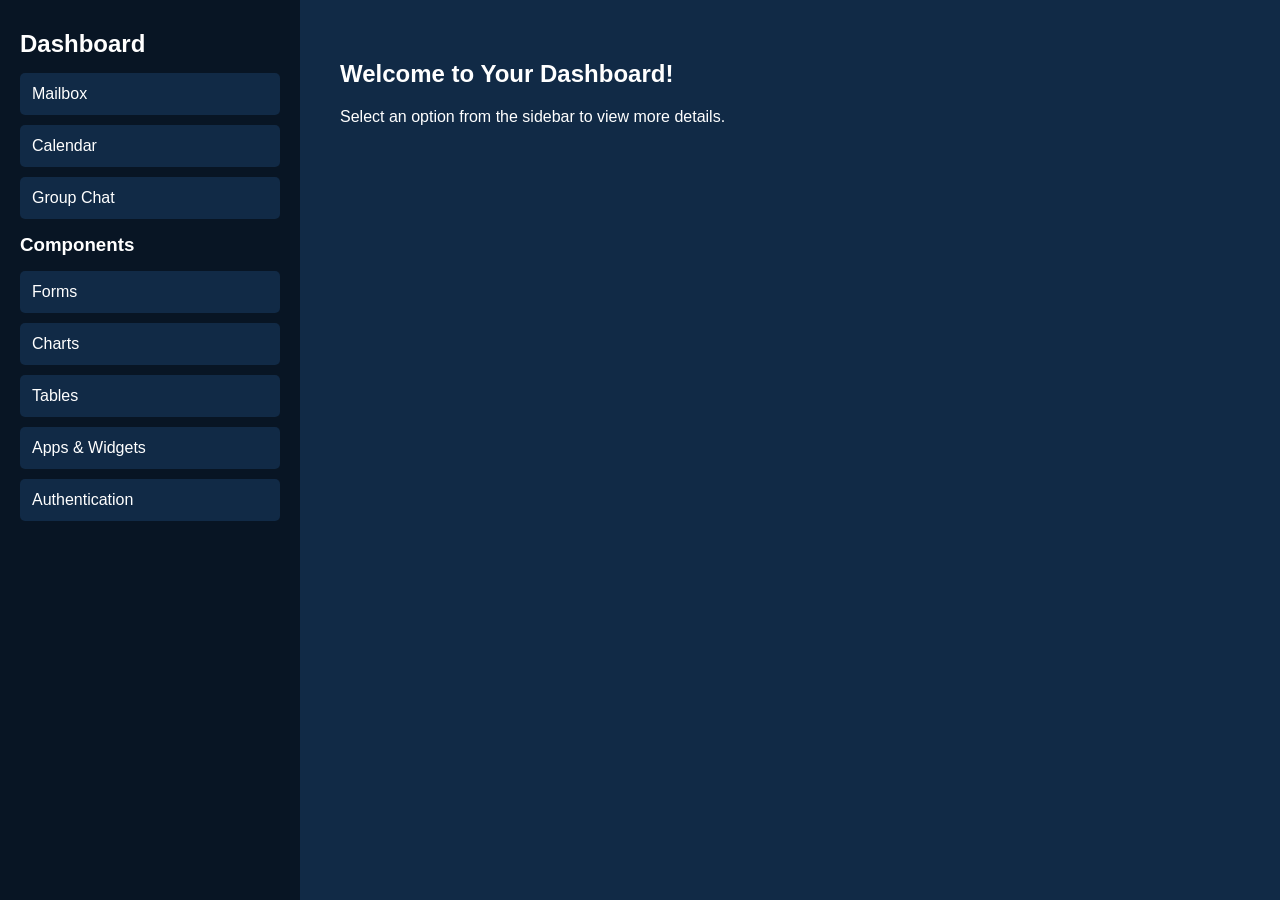
<file: dashboard.html>
<!DOCTYPE html>
<html lang="en">
<head>
    <meta charset="UTF-8">
    <meta name="viewport" content="width=device-width, initial-scale=1.0">
    <title>User Dashboard</title>
    <link rel="stylesheet" href="dashboard.css">
</head>
<body>
    <div class="dashboard">
        <aside class="sidebar">
            <h2>Dashboard</h2>
            <a href="#" class="menu-item">Mailbox</a>
            <a href="#" class="menu-item">Calendar</a>
            <a href="#" class="menu-item">Group Chat</a>

            <h3>Components</h3>
            <a href="#" class="menu-item">Forms</a>
            <a href="#" class="menu-item">Charts</a>
            <a href="#" class="menu-item">Tables</a>
            <a href="#" class="menu-item">Apps & Widgets</a>
            <a href="#" class="menu-item">Authentication</a>
        </aside>

        <section class="content">
            <h1>Welcome to Your Dashboard!</h1>
            <p>Select an option from the sidebar to view more details.</p>
        </section>
    </div>
</body>
</html>
</file>
<file: dashboard.css>
body {
    margin: 0;
    font-family: Arial, sans-serif;
    background-color: #0A1A2F; /* Dark blue background */
    color: white;
}

.dashboard {
    display: flex;
    height: 100vh;
}

/* Sidebar */
.sidebar {
    width: 260px;
    background-color: #081524; /* Darker blue */
    padding: 20px;
    display: flex;
    flex-direction: column;
}

.sidebar h2, .sidebar h3 {
    margin: 10px 0;
}

.menu-item {
    display: block;
    padding: 12px;
    margin: 5px 0;
    border-radius: 5px;
    text-decoration: none;
    color: #fff;
    background-color: #112A46;
    transition: background 0.3s;
}

.menu-item:hover {
    background-color: #1a3d66;
}

/* Content Area */
.content {
    flex: 1;
    padding: 40px;
    background-color: #112A46; /* Slightly lighter than sidebar */
    overflow-y: auto;
}
</file>
